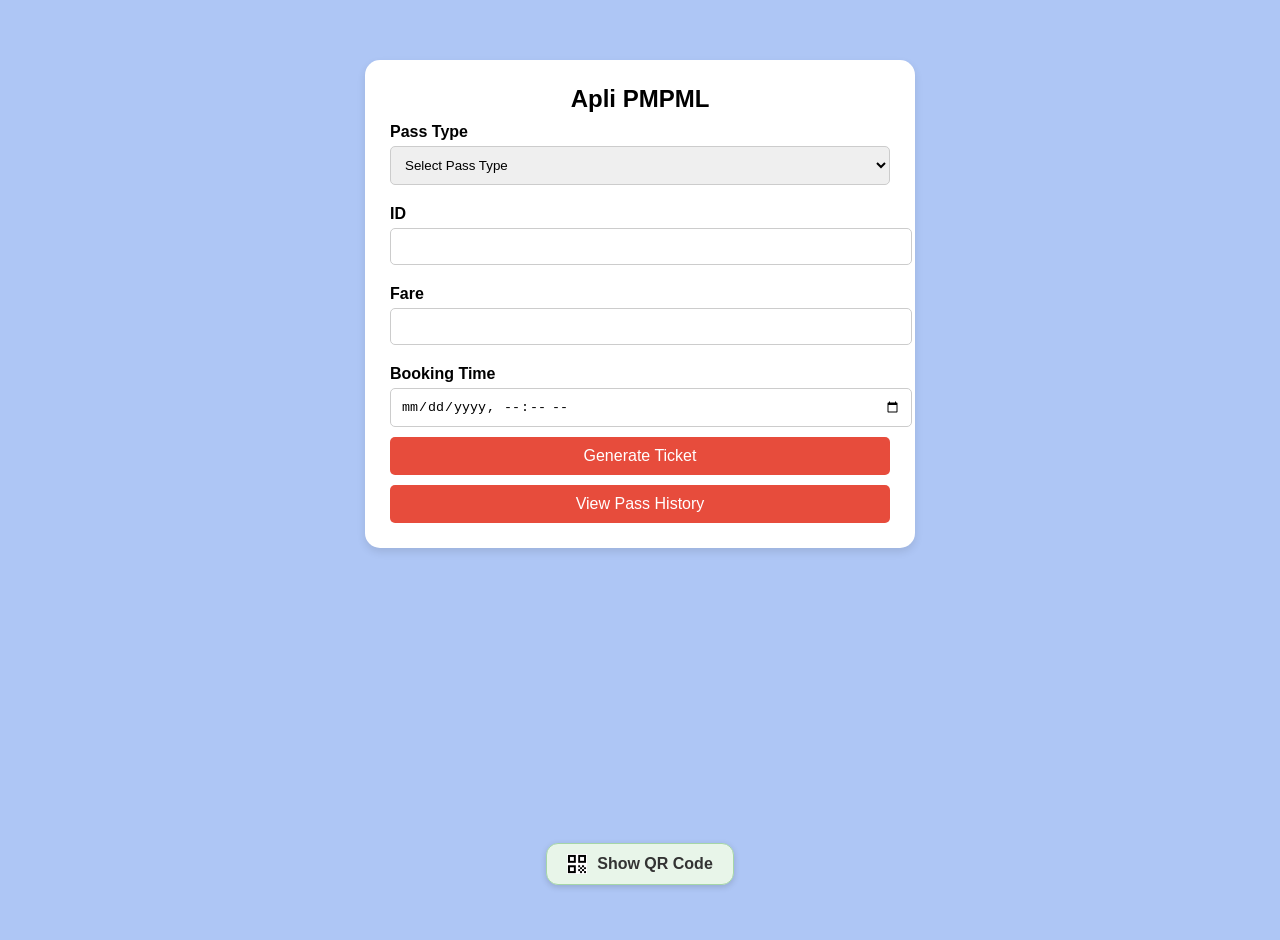
<file: index.html>
<!DOCTYPE html>
<html lang="en">
<head>
  <meta charset="UTF-8" />
  <meta name="viewport" content="width=device-width, initial-scale=1.0"/>
  <title>Apli PMPML</title>
  <link rel="stylesheet" href="styles.css" />
  <script src="script.js" defer></script>
</head>
<body>
  <div id="input-form" class="form-container">
    <h2>Apli PMPML</h2>
    <label for="route-select">Pass Type</label>
    <select id="route-select" onchange="setFare()" required>
      <option value="" disabled selected>Select Pass Type</option>
      <option value="PMC AND PCMC">PMC & PCMC</option>
    </select>

    <label for="tickets-input">ID</label>
    <input type="number" id="tickets-input" required />

    <label for="fare-input">Fare</label>
    <input type="number" id="fare-input" readonly required />

    <label for="booking-time-input">Booking Time</label>
    <input type="datetime-local" id="booking-time-input" required />

    <button onclick="generateTicket()">Generate Ticket</button>
    <button onclick="showPassHistory()" class="secondary-btn">View Pass History</button>
  </div>

  <div id="ticket-container" class="ticket-container" style="display: none;">
    <div class="header">
      <h3>पुणे महानगर परिवहन महामंडळ लि.</h3>
    </div>

    <div class="details">
      <div class="route">
        <span class="label">Pass Type</span>
        <span class="result" id="route"></span>
      </div>
      <div class="tickets">
        <span class="label">ID</span>
        <span class="result" id="tickets"></span>
      </div>
      <div class="fare">
        <span class="label">Fare</span>
        <span class="result" id="fare"></span>
      </div>
    </div>

    <hr class="dotted-line" />
    <div class="time-info">
      <div class="time">
        <p>Booking Time<br><strong><span id="booking-date"></span> | <span id="booking-time"></span></strong></p>
      </div>
      <div class="time">
        <p>Validity Time<br><strong><span id="validity-date"></span> | <span id="validity-time"></span></strong></p>
      </div>
    </div>

    <div class="ticket-no" id="ticket-number"></div>
    <hr class="dotted-line" />
    <div class="logo-container">
      <img src="logo.png" alt="PMPML Logo" class="pmpml-logo animated-logo" />
    </div>

    <div class="bottom">
      <h3>One Day Pass</h3>
    </div>

    <div id="countdown"></div>
  </div>

  <div class="qr-btn-container">
    <button class="qr-btn" onclick="toggleQR()">
      <img src="icon.png" alt="QR Icon" class="qr-icon" />
      Show QR Code
    </button>
  </div>

  <!-- QR Modal -->
  <div id="qr-popup">
    <div class="qr-popup-content">
      <span class="qr-popup-close" onclick="toggleQR()">&times;</span>
      <img src="qr.png" alt="QR Code" />
    </div>
  </div>

  <!-- History Modal -->
  <div id="history-modal" class="modal">
    <div class="modal-content">
      <span class="close" onclick="closeModal()">&times;</span>
      <button class="delete-all-btn" onclick="deleteAllPasses()">Delete All Passes</button>
      <div id="pass-list"></div>
    </div>
  </div>
</body>
</html>
</file>
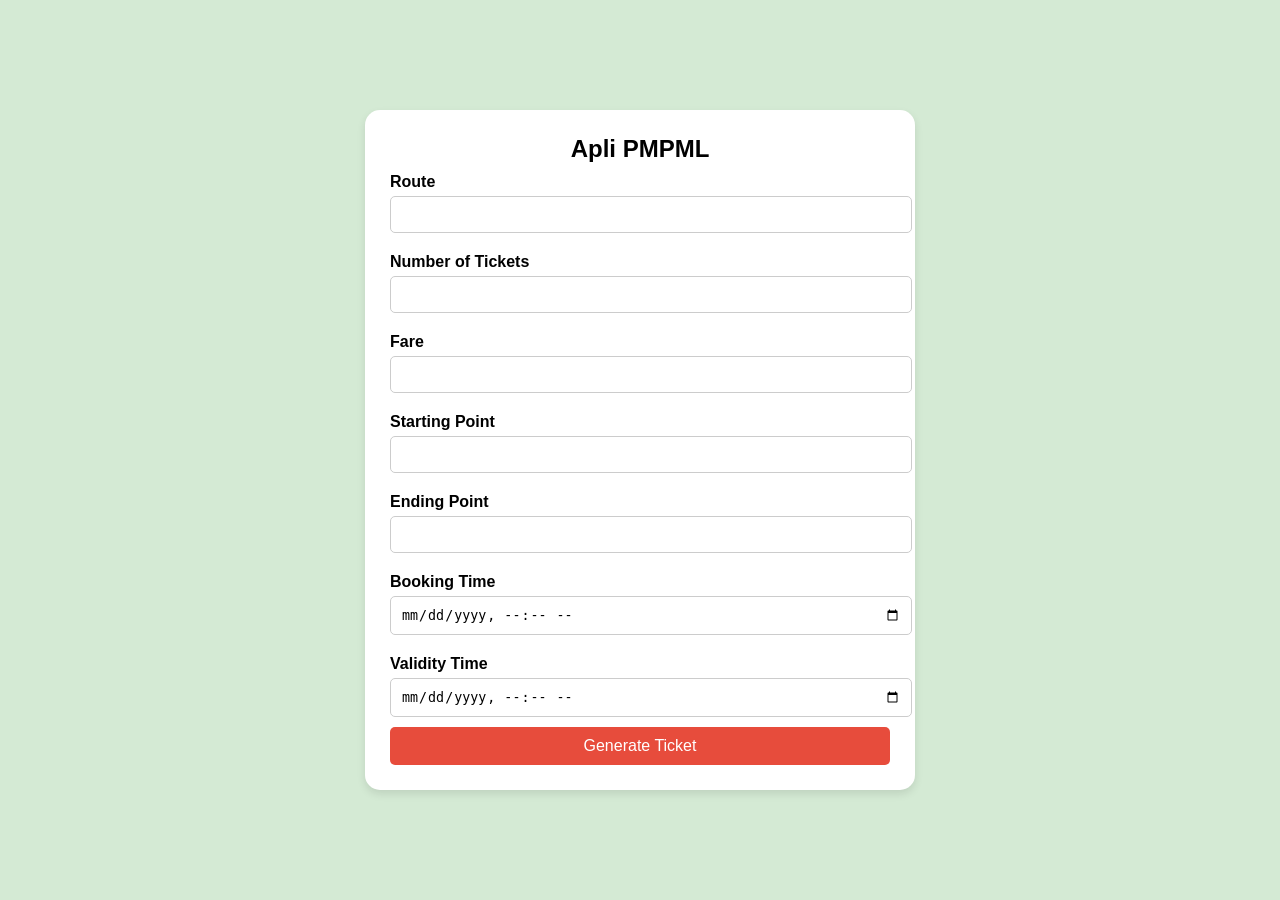
<file: Aapli_PMPML/index.html>
<!DOCTYPE html>
<html lang="en">
<head>
    <meta charset="UTF-8">
    <meta name="viewport" content="width=device-width, initial-scale=1.0">
    <title>Apli PMPML</title>
    <link rel="stylesheet" href="styles.css">
    <script src="script.js" defer></script>
</head>
<body>
    <!-- Input form -->
    <div id="input-form" class="form-container">
        <h2>Apli PMPML</h2>
        <label for="route-input">Route</label>
        <input type="text" id="route-input" required>
        
        <label for="tickets-input">Number of Tickets</label>
        <input type="number" id="tickets-input" required>
        
        <label for="fare-input">Fare</label>
        <input type="number" id="fare-input" required>
        
        <label for="start-point-input">Starting Point</label>
        <input type="text" id="start-point-input" required>
        
        <label for="end-point-input">Ending Point</label>
        <input type="text" id="end-point-input" required>
        
        <label for="booking-time-input">Booking Time</label>
        <input type="datetime-local" id="booking-time-input" required>
        
        <label for="validity-time-input">Validity Time</label>
        <input type="datetime-local" id="validity-time-input" required>
        
        <button onclick="generateTicket()">Generate Ticket</button>
    </div>

    <!-- Ticket display -->
    <div id="ticket-container" class="ticket-container" style="display: none;">
        <div class="header">
            <h3>पुणे महानगर परिवहन महामंडळ लि.</h3>
        </div>
        <div class="details">
            <div class="route">
                <span class="label">Route</span>
                <span class="result" id="route"></span>
            </div>
            <div class="tickets">
                <span class="label">Number of Tickets</span>
                <span class="result" id="tickets"></span>
            </div>
            <div class="fare">
                <span class="label">Fare</span>
                <span class="result" id="fare"></span>
            </div>
        </div>
        <div class="route-line">
           <strong><span id="start-point"></span></strong>
            <div class="arrow">&#x27A1;</div>
           <strong><span id="end-point"></span></strong>
        </div>
        <hr class="dotted-line">
        <div class="time-info">
            <div class="time">
                <p>Booking Time<br><strong><span id="booking-date"></span> | <span id="booking-time"></span></strong></p>
            </div>
            <div class="time">
                <p>Validity Time<br><strong><span id="validity-date"></span> | <span id="validity-time"></span></strong></p>
            </div>
        </div>
        <div class="ticket-no" id="ticket-number"></div>
        <hr class="dotted-line">
        <div class="logo-container">
            <img src="logo.png" alt="PMPML Logo" class="pmpml-logo animated-logo">
        </div>
    </div>
</body>
</html>
</file>
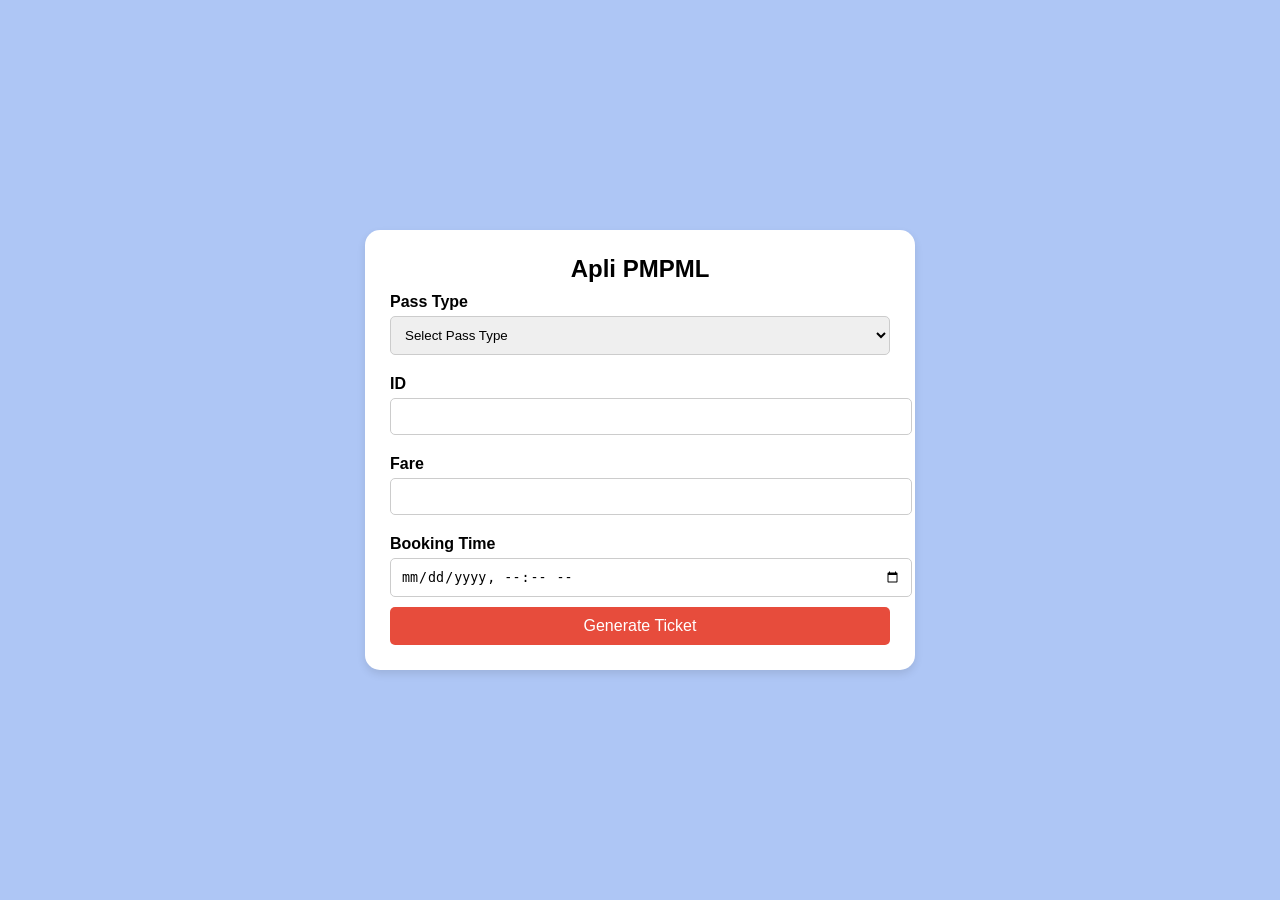
<file: Apli--PMPML/index.html>
<!DOCTYPE html>
<html lang="en">
<head>
    <meta charset="UTF-8">
    <meta name="viewport" content="width=device-width, initial-scale=1.0">
    <title>Apli PMPML</title>
    <link rel="stylesheet" href="styles.css">
    <script src="script.js" defer></script>
</head>
<body>
    <!-- Input form -->
    <div id="input-form" class="form-container">
        <h2>Apli PMPML</h2>
        <label for="route-select">Pass Type</label>
        <select id="route-select" onchange="setFare()" required>
            <option value="" disabled selected>Select Pass Type</option>
            <option value="Only PMC">Only PMC</option>
            <option value="Only PCMC">Only PCMC</option>
            <option value="PMC AND PCMC">PMC AND PCMC</option>
            <option value="All Routes">All Routes</option>
        </select>

        <label for="tickets-input">ID</label>
        <input type="number" id="tickets-input" required>

        <label for="fare-input">Fare</label>
        <input type="number" id="fare-input" readonly required>

        <label for="booking-time-input">Booking Time</label>
        <input type="datetime-local" id="booking-time-input" required>

        <button onclick="generateTicket()">Generate Ticket</button>
    </div>

    <!-- Ticket display -->
    <div id="ticket-container" class="ticket-container" style="display: none;">
        <div class="header">
            <h3>पुणे महानगर परिवहन महामंडळ लि.</h3>
        </div>
        <div class="details">
            <div class="route">
                <span class="label">Pass Type</span>
                <span class="result" id="route"></span>
            </div>
            <div class="tickets">
                <span class="label">ID</span>
                <span class="result" id="tickets"></span>
            </div>
            <div class="fare">
                <span class="label">Fare</span>
                <span class="result" id="fare"></span>
            </div>
        </div>
        
        <hr class="dotted-line">
        <div class="time-info">
            <div class="time">
                <p>Booking Time<br><strong><span id="booking-date"></span> | <span id="booking-time"></span></strong></p>
            </div>
            <div class="time">
                <p>Validity Time<br><strong><span id="validity-date"></span> | <span id="validity-time"></span></strong></p>
            </div>
        </div>
        <div class="ticket-no" id="ticket-number"></div>
        <hr class="dotted-line">
        <div class="logo-container">
            <img src="logo.png" alt="PMPML Logo" class="pmpml-logo animated-logo">
        </div>
        <div class="bottom">
          <h3>One Day Pass</h3>
        </div>
    </div>
</body>
</html>
</file>
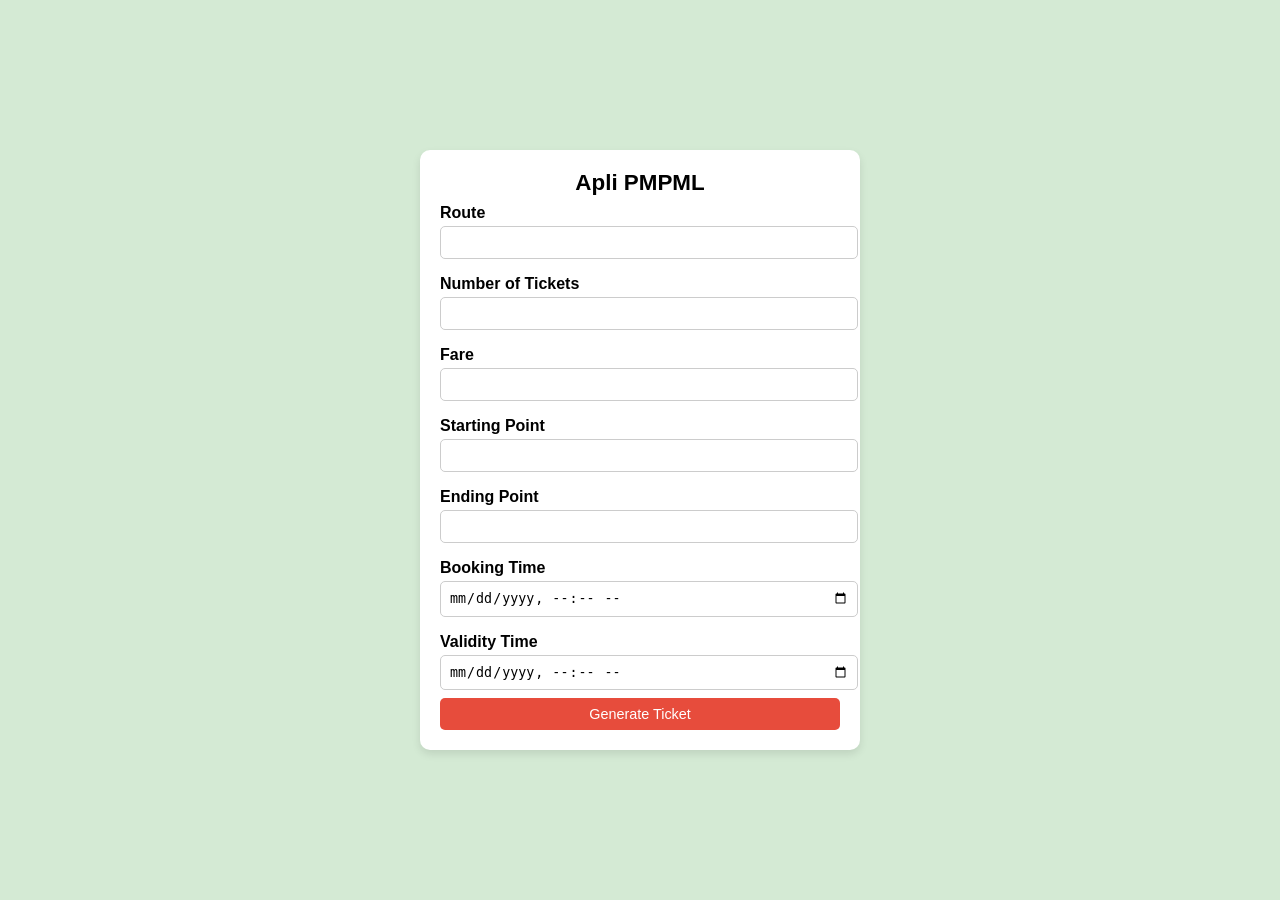
<file: Apli-Pmpml-8/index.html>
<!DOCTYPE html>
<html lang="en">
<head>
    <meta charset="UTF-8">
    <meta name="viewport" content="width=device-width, initial-scale=1.0">
    <title>Apli PMPML</title>
    <link rel="stylesheet" href="styles.css">
    <script src="script.js" defer></script>
</head>
<body>
    <!-- Input form -->
    <div id="input-form" class="form-container">
        <h2>Apli PMPML</h2>
        <label for="route-input">Route</label>
        <input type="text" id="route-input" required>
        
        <label for="tickets-input">Number of Tickets</label>
        <input type="number" id="tickets-input" required>
        
        <label for="fare-input">Fare</label>
        <input type="number" id="fare-input" required>
        
        <label for="start-point-input">Starting Point</label>
        <input type="text" id="start-point-input" required>
        
        <label for="end-point-input">Ending Point</label>
        <input type="text" id="end-point-input" required>
        
        <label for="booking-time-input">Booking Time</label>
        <input type="datetime-local" id="booking-time-input" required>
        
        <label for="validity-time-input">Validity Time</label>
        <input type="datetime-local" id="validity-time-input" required>
        
        <button onclick="generateTicket()">Generate Ticket</button>
    </div>

    <!-- Ticket display -->
    <div id="ticket-container" class="ticket-container" style="display: none;">
        <div class="header">
            <h3>पुणे महानगर परिवहन महामंडळ लि.</h3>
        </div>
        <div class="details">
            <div class="route">
                <span class="label">Route</span>
                <span class="result" id="route"></span>
            </div>
            <div class="tickets">
                <span class="label">Number of Tickets</span>
                <span class="result" id="tickets"></span>
            </div>
            <div class="fare">
                <span class="label">Fare</span>
                <span class="result" id="fare"></span>
            </div>
        </div>
        <div class="route-line">
            <span id="start-point" class="bold-text"></span>
            <div class="arrow">→</div>
            <strong><span id="end-point"></span></strong>
        </div>
        <hr class="dotted-line">
        <div class="time-info">
            <div class="time">
                <p>Booking Time<br><strong><span id="booking-date"></span> | <span id="booking-time"></span></strong></p>
            </div>
            <div class="time">
                <p>Validity Time<br><strong><span id="validity-date"></span> | <span id="validity-time"></span></strong></p>
            </div>
        </div>
        <div class="ticket-no" id="ticket-number"></div>
        <hr class="dotted-line">
        <div class="logo-container">
            <img src="logo.png" alt="PMPML Logo" class="pmpml-logo animated-logo">
        </div>
    </div>
</body>
</html>
</file>
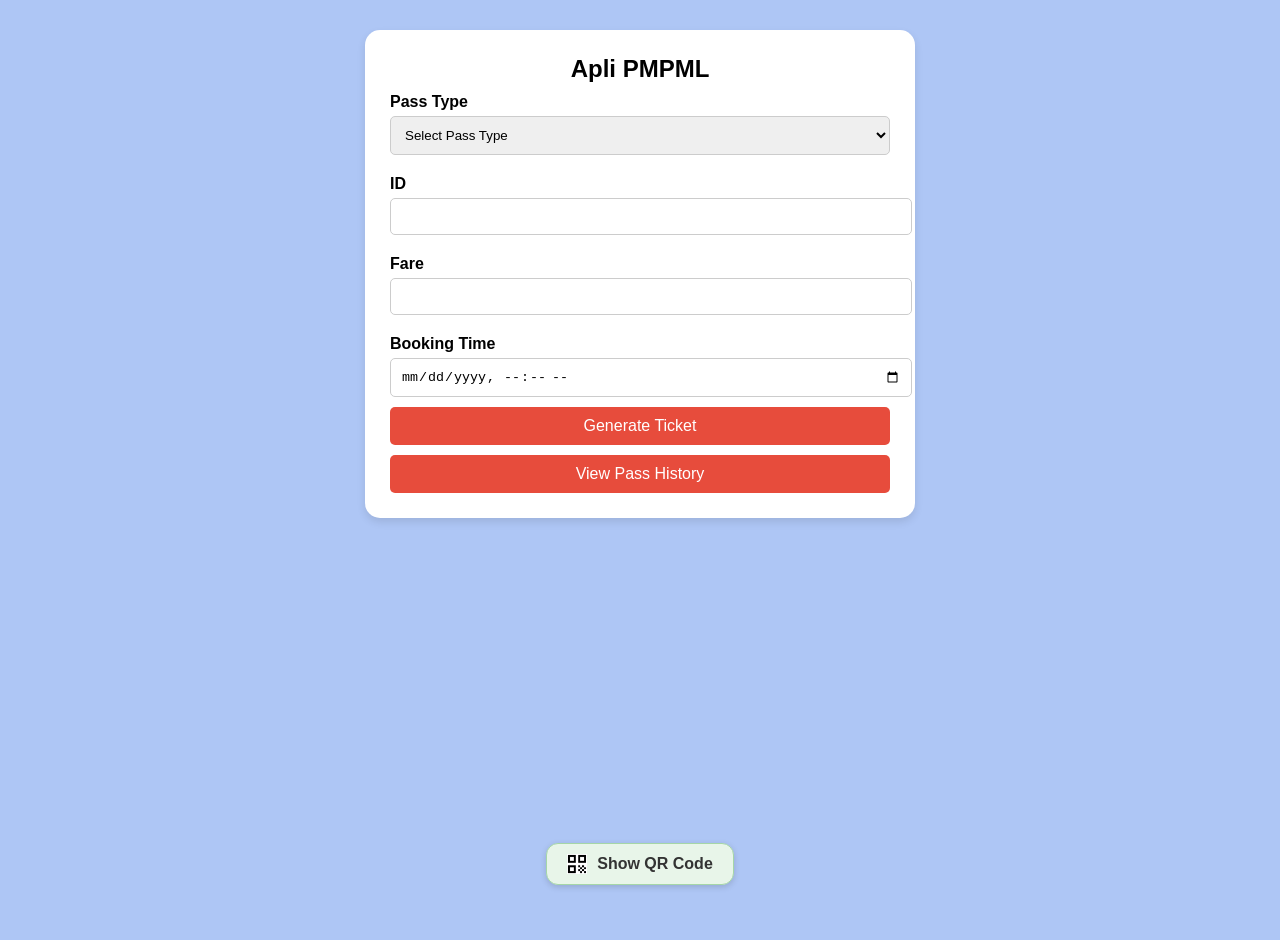
<file: Apli-PMPML-Pass-4/index.html>
<!DOCTYPE html>
<html lang="en">
<head>
  <meta charset="UTF-8" />
  <meta name="viewport" content="width=device-width, initial-scale=1.0"/>
  <title>Apli PMPML</title>
  <link rel="stylesheet" href="styles.css"/>
  <script src="script.js" defer></script>
</head>
<body>
  <!-- Input Form -->
  <div id="input-form" class="form-container">
    <h2>Apli PMPML</h2>
    <label for="route-select">Pass Type</label>
    <select id="route-select" onchange="setFare()" required>
      <option value="" disabled selected>Select Pass Type</option>
      <option value="Only PMC">Only PMC</option>
      <option value="Only PCMC">Only PCMC</option>
      <option value="PMC AND PCMC">PMC AND PCMC</option>
      <option value="All Routes">All Routes</option>
    </select>

    <label for="tickets-input">ID</label>
    <input type="number" id="tickets-input" required />

    <label for="fare-input">Fare</label>
    <input type="number" id="fare-input" readonly required />

    <label for="booking-time-input">Booking Time</label>
    <input type="datetime-local" id="booking-time-input" required />

    <button onclick="generateTicket()">Generate Ticket</button>
    <button onclick="showPassHistory()" class="secondary-btn">View Pass History</button>
  </div>

  <!-- Ticket Display -->
  <div id="ticket-container" class="ticket-container" style="display: none;">
    <div class="header">
      <h3>पुणे महानगर परिवहन महामंडळ लि.</h3>
    </div>
    <div class="details">
      <div class="route"><span class="label">Pass Type</span><span class="result" id="route"></span></div>
      <div class="tickets"><span class="label">ID</span><span class="result" id="tickets"></span></div>
      <div class="fare"><span class="label">Fare</span><span class="result" id="fare"></span></div>
    </div>

    <hr class="dotted-line" />
    <div class="time-info">
      <div class="time">
        <p>Booking Time<br><strong><span id="booking-date"></span> | <span id="booking-time"></span></strong></p>
      </div>
      <div class="time">
        <p>Validity Time<br><strong><span id="validity-date"></span> | <span id="validity-time"></span></strong></p>
      </div>
    </div>

    <div class="ticket-no" id="ticket-number"></div>
    <hr class="dotted-line" />
    <div class="logo-container">
      <img src="logo.png" alt="PMPML Logo" class="pmpml-logo animated-logo" />
    </div>
    <div class="bottom">
      <h3>One Day Pass</h3>
    </div>
    <div id="countdown">Expires in --:--:--</div>
  </div>

  <!-- QR Code Button -->
  <div class="qr-btn-container">
    <button class="qr-btn" onclick="toggleQR(true)">
      <img src="icon.png" alt="QR Icon" class="qr-icon" />
      Show QR Code
    </button>
  </div>

  <!-- QR Popup -->
  <div id="qr-popup" class="qr-popup">
    <div class="qr-content">
      <span class="close-qr" onclick="toggleQR(false)">&times;</span>
      <img src="qr.png" alt="QR Code" class="qr-image" />
    </div>
  </div>

  <!-- History Modal -->
  <div id="history-modal" class="modal">
    <div class="modal-content">
      <span class="close" onclick="closeModal()">&times;</span>
      <h3>Pass History</h3>
      <button onclick="deleteAllPasses()" class="delete-all-btn">Delete All Passes</button>
      <div id="pass-list"></div>
    </div>
  </div>
</body>
</html>
</file>
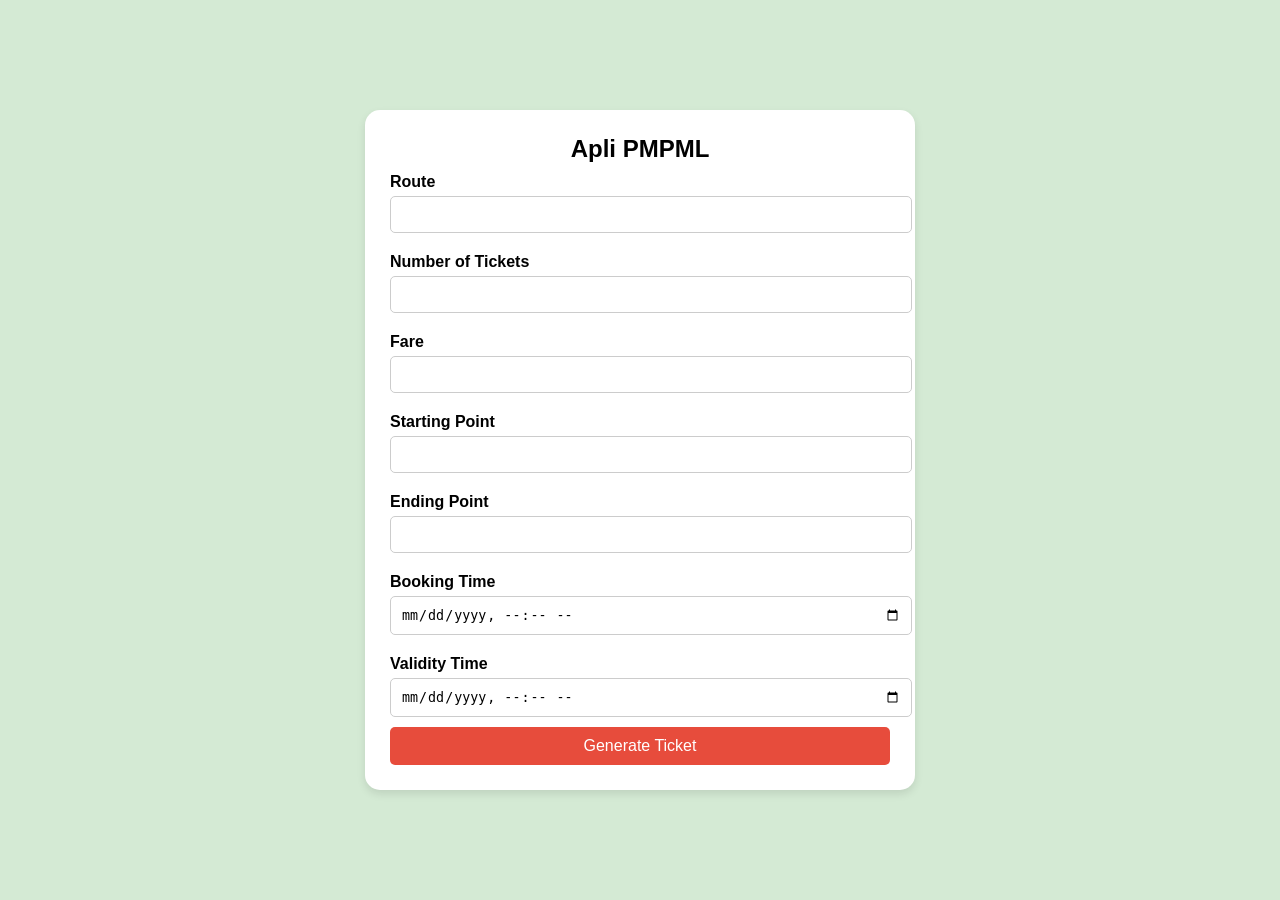
<file: Apli-PMPML/index.html>
<!DOCTYPE html>
<html lang="en">
<head>
    <meta charset="UTF-8">
    <meta name="viewport" content="width=device-width, initial-scale=1.0">
    <title>Apli PMPML</title>
    <link rel="stylesheet" href="styles.css">
    <script src="script.js" defer></script>
</head>
<body>
    <!-- Input form -->
    <div id="input-form" class="form-container">
        <h2>Apli PMPML</h2>
        <label for="route-input">Route</label>
        <input type="text" id="route-input" required>
        
        <label for="tickets-input">Number of Tickets</label>
        <input type="number" id="tickets-input" required>
        
        <label for="fare-input">Fare</label>
        <input type="number" id="fare-input" required>
        
        <label for="start-point-input">Starting Point</label>
        <input type="text" id="start-point-input" required>
        
        <label for="end-point-input">Ending Point</label>
        <input type="text" id="end-point-input" required>
        
        <label for="booking-time-input">Booking Time</label>
        <input type="datetime-local" id="booking-time-input" required>
        
        <label for="validity-time-input">Validity Time</label>
        <input type="datetime-local" id="validity-time-input" required>
        
        <button onclick="generateTicket()">Generate Ticket</button>
    </div>

    <!-- Ticket display -->
    <div id="ticket-container" class="ticket-container" style="display: none;">
        <div class="header">
            <h3>पुणे महानगर परिवहन महामंडळ लि.</h3>
        </div>
        <div class="details">
            <div class="route">
                <span class="label">Route</span>
                <span class="result" id="route"></span>
            </div>
            <div class="tickets">
                <span class="label">Number of Tickets</span>
                <span class="result" id="tickets"></span>
            </div>
            <div class="fare">
                <span class="label">Fare</span>
                <span class="result" id="fare"></span>
            </div>
        </div>
        <div class="route-line">
            <strong><span id="start-point"></span></strong>
            <div class="arrow">&#x27A1;</div>
            <strong><span id="end-point"></span></strong>
        </div>
        <hr class="dotted-line">
        <div class="time-info">
            <div class="time">
                <p>Booking Time<br><strong><span id="booking-date"></span> | <span id="booking-time"></span></strong></p>
            </div>
            <div class="time">
                <p>Validity Time<br><strong><span id="validity-date"></span> | <span id="validity-time"></span></strong></p>
            </div>
        </div>
        <div class="ticket-no" id="ticket-number"></div>
        <hr class="dotted-line">
        <div class="logo-container">
            <img src="logo.png" alt="PMPML Logo" class="pmpml-logo animated-logo">
        </div>
    </div>
</body>
</html>
</file>
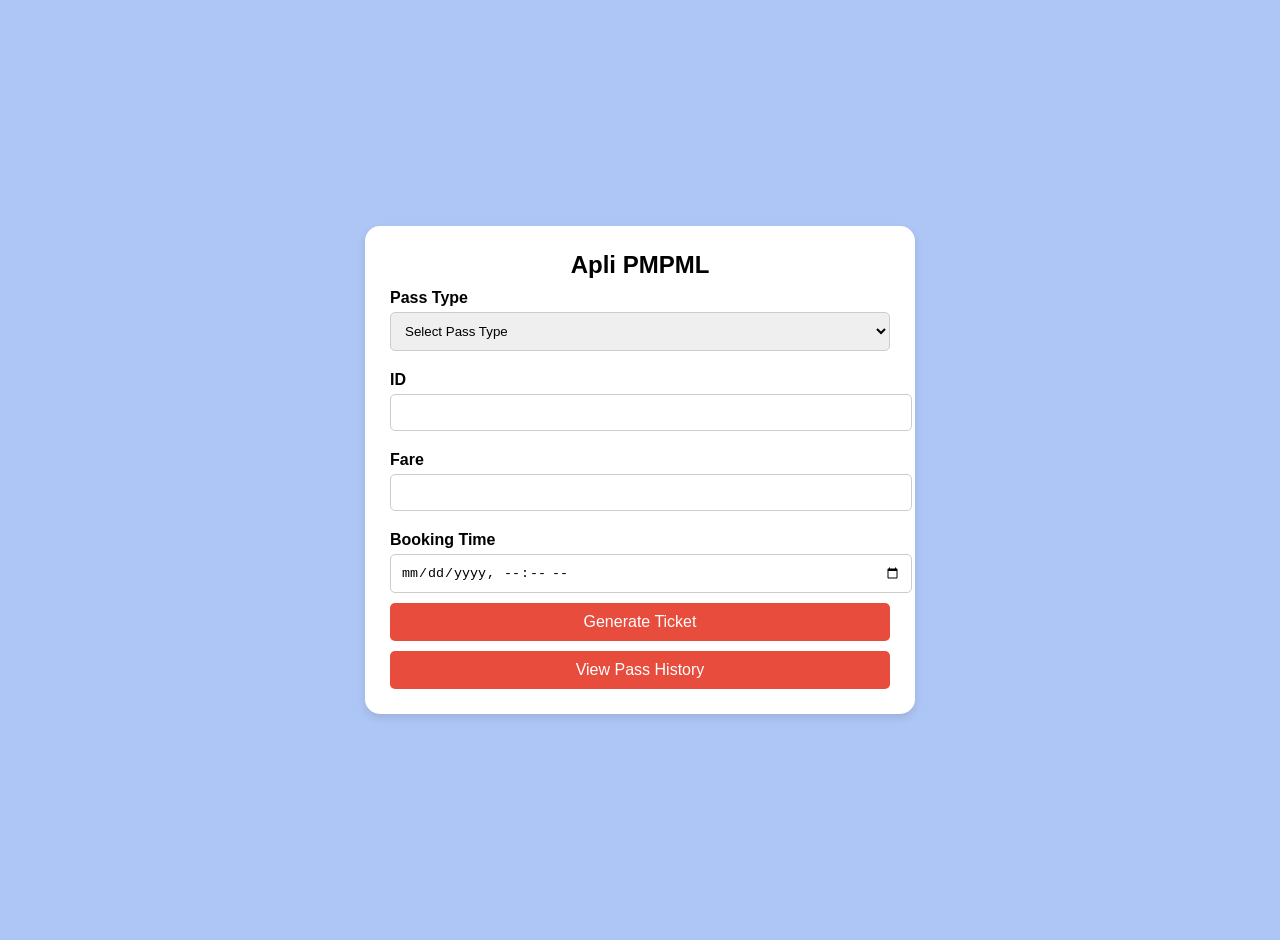
<file: Apli_PMPML-Pass/index.html>
<!DOCTYPE html>
<html lang="en">
<head>
    <meta charset="UTF-8">
    <meta name="viewport" content="width=device-width, initial-scale=1.0">
    <title>Apli PMPML</title>
    <link rel="stylesheet" href="styles.css">
    <script src="script.js" defer></script>
</head>
<body>
    <div id="input-form" class="form-container">
        <h2>Apli PMPML</h2>
        <label for="route-select">Pass Type</label>
        <select id="route-select" onchange="setFare()" required>
            <option value="" disabled selected>Select Pass Type</option>
            <option value="Only PMC">Only PMC</option>
            <option value="Only PCMC">Only PCMC</option>
            <option value="PMC AND PCMC">PMC AND PCMC</option>
            <option value="All Routes">All Routes</option>
        </select>

        <label for="tickets-input">ID</label>
        <input type="number" id="tickets-input" required>

        <label for="fare-input">Fare</label>
        <input type="number" id="fare-input" readonly required>

        <label for="booking-time-input">Booking Time</label>
        <input type="datetime-local" id="booking-time-input" required>

        <button onclick="generateTicket()">Generate Ticket</button>
        <button onclick="showPassHistory()" class="secondary-btn">View Pass History</button>
    </div>

    <div id="ticket-container" class="ticket-container" style="display: none;">
        <div class="header">
            <h3>पुणे महानगर परिवहन महामंडळ लि.</h3>
        </div>
        <div class="details">
            <div class="route">
                <span class="label">Pass Type</span>
                <span class="result" id="route"></span>
            </div>
            <div class="tickets">
                <span class="label">ID</span>
                <span class="result" id="tickets"></span>
            </div>
            <div class="fare">
                <span class="label">Fare</span>
                <span class="result" id="fare"></span>
            </div>
        </div>
        
        <hr class="dotted-line">
        <div class="time-info">
            <div class="time">
                <p>Booking Time<br><strong><span id="booking-date"></span> | <span id="booking-time"></span></strong></p>
            </div>
            <div class="time">
                <p>Validity Time<br><strong><span id="validity-date"></span> | <span id="validity-time"></span></strong></p>
            </div>
        </div>
        <div class="ticket-no" id="ticket-number"></div>
        <hr class="dotted-line">
        <div class="logo-container">
            <img src="logo.png" alt="PMPML Logo" class="pmpml-logo animated-logo">
        </div>
        <div class="bottom">
          <h3>One Day Pass</h3>
        </div>
    </div>

    <div id="history-modal" class="modal">
        <div class="modal-content">
            <span class="close" onclick="closeModal()">&times;</span>
            <h3>Pass History</h3>
            <button onclick="deleteAllPasses()" class="delete-all-btn">Delete All Passes</button>
            <div id="pass-list"></div>
        </div>
    </div>
</body>
</html>
</file>
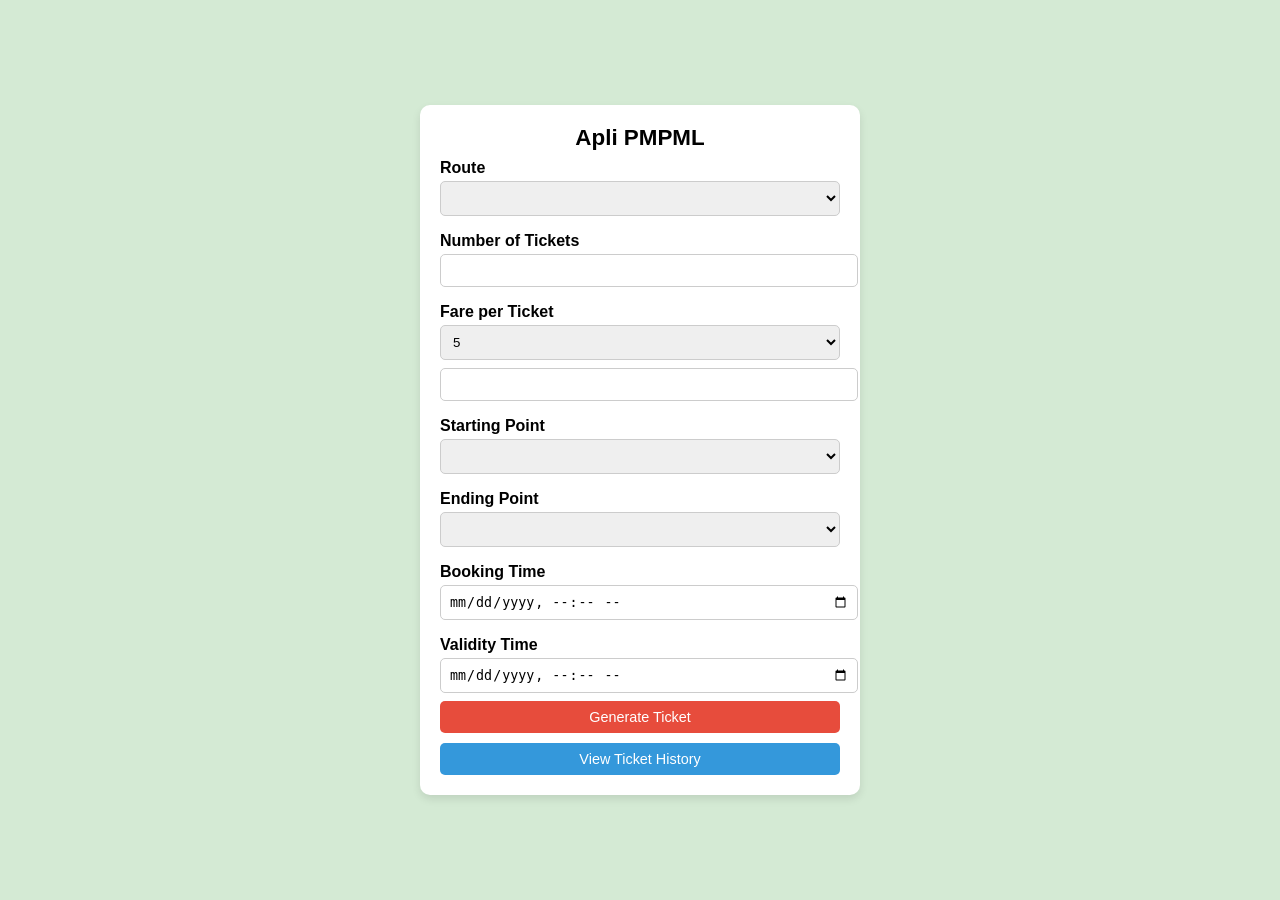
<file: Apli_Pmpml./index.html>
<!DOCTYPE html>
<html lang="en">
<head>
    <meta charset="UTF-8">
    <meta name="viewport" content="width=device-width, initial-scale=1.0">
    <title>Apli PMPML</title>
    <link rel="stylesheet" href="styles.css">
    <script src="script.js" defer></script>
</head>
<body>
    <div id="input-form" class="form-container">
        <h2>Apli PMPML</h2>
        
        <label for="route-select">Route</label>
        <select id="route-select" onchange="handleRouteSelect()">
            <option value="148">148</option>
            <option value="148A">148A</option>
            <option value="139">139</option>
            <option value="13A">13A</option>
            <option value="other">Other</option>
        </select>
        <input type="text" id="route-input" class="other-input" style="display: none;" required>

        <label for="tickets-input">Number of Tickets</label>
        <input type="number" id="tickets-input" required oninput="updateFare()">

        <label for="fare-per-ticket">Fare per Ticket</label>
        <select id="fare-per-ticket" onchange="updateFare()">
            <option value="5">5</option>
            <option value="10">10</option>
            <option value="15">15</option>
            <option value="20">20</option>
            <option value="25">25</option>
            <option value="other">Other</option>
        </select>
        <input type="number" id="fare-input" readonly required>

        <label for="start-point-select">Starting Point</label>
        <select id="start-point-select" onchange="handleStartPointSelect()">
            <option value="Pune Station">Pune Station</option>
            <option value="Yerwada">Yerwada</option>
            <option value="Mahatma Gandhi Stand">Mahatma Gandhi Stand</option>
            <option value="Khadki Bazar">Khadki Bazar</option>
            <option value="Bopodi">Bopodi</option>
            <option value="Juna Pulgate">Juna Pulgate</option>
            <option value="other">Other</option>
        </select>
        <input type="text" id="start-point-input" class="other-input" style="display: none;" required>

        <label for="end-point-select">Ending Point</label>
        <select id="end-point-select" onchange="handleEndPointSelect()">
            <option value="Pune Station">Pune Station</option>
            <option value="Yerwada">Yerwada</option>
            <option value="Mahatma Gandhi Stand">Mahatma Gandhi Stand</option>
            <option value="Khadki Bazar">Khadki Bazar</option>
            <option value="Bopodi">Bopodi</option>
            <option value="Juna Pulgate">Juna Pulgate</option>
            <option value="other">Other</option>
        </select>
        <input type="text" id="end-point-input" class="other-input" style="display: none;" required>

        <label for="booking-time-input">Booking Time</label>
        <input type="datetime-local" id="booking-time-input">

        <label for="validity-time-input">Validity Time</label>
        <input type="datetime-local" id="validity-time-input">

        <button onclick="generateTicket()">Generate Ticket</button>
        <button onclick="showHistory()" class="history-button">View Ticket History</button>
    </div>

    <div id="ticket-container" class="ticket-container" style="display: none;">
        <div class="header">
            <h3>पुणे महानगर परिवहन महामंडळ लि.</h3>
        </div>
        <div class="details">
            <div class="route">
                <span class="label">Route</span>
                <span class="result" id="route"></span>
            </div>
            <div class="tickets">
                <span class="label">Tickets count</span>
                <span class="result" id="tickets"></span>
            </div>
            <div class="fare">
                <span class="label">Fare</span>
                <span class="result" id="fare"></span>
            </div>
        </div>
        <div class="route-line">
            <span id="start-point" class="bold-text"></span>
            <div class="arrow">→</div>
            <strong><span id="end-point"></span></strong>
        </div>
        <hr class="dotted-line">
        <div class="time-info">
            <div class="time">
                <p>Booking Time<br><strong><span id="booking-date"></span> | <span id="booking-time"></span></strong></p>
            </div>
            <div class="time">
                <p>Validity Time<br><strong><span id="validity-date"></span> | <span id="validity-time"></span></strong></p>
            </div>
        </div>
        <div class="ticket-no" id="ticket-number"></div>
        <hr class="dotted-line">
        <div class="logo-container">
            <img src="logo.png" alt="PMPML Logo" class="pmpml-logo animated-logo">
        </div>
    </div>

    <div id="history-container" class="history-container" style="display: none;">
        <h3>Ticket History</h3>
        <button onclick="deleteAllTickets()" class="delete-all-button">Delete All Tickets</button>
        <div id="history-list"></div>
        <button onclick="showForm()" class="back-button">Back to Form</button>
    </div>
</body>
</html>
</file>
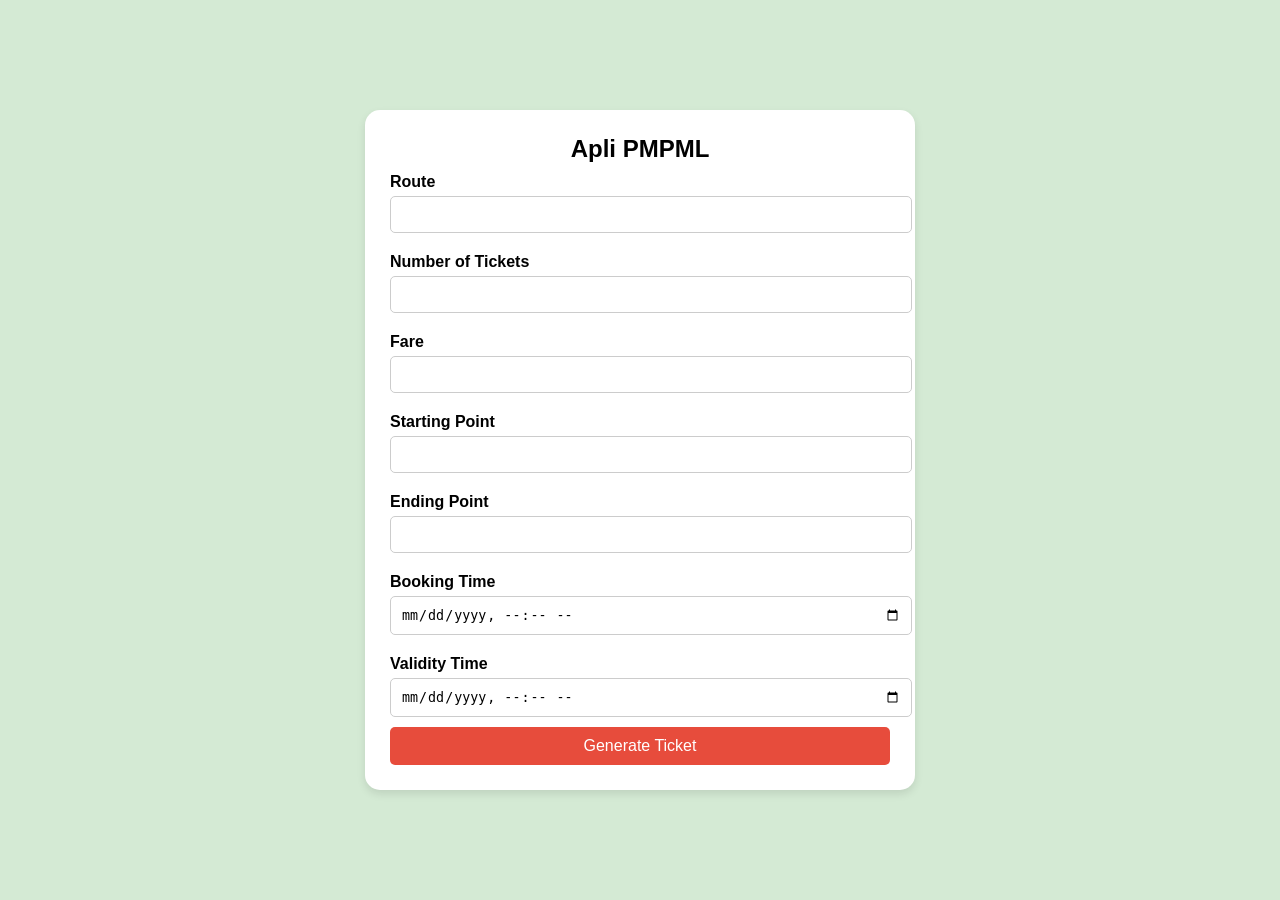
<file: Apli_PMPML/index.html>
<!DOCTYPE html>
<html lang="en">
<head>
    <meta charset="UTF-8">
    <meta name="viewport" content="width=device-width, initial-scale=1.0">
    <title>Apli PMPML</title>
    <link rel="stylesheet" href="styles.css">
    <script src="script.js" defer></script>
</head>
<body>
    <!-- Input form -->
    <div id="input-form" class="form-container">
        <h2>Apli PMPML</h2>
        <label for="route-input">Route</label>
        <input type="text" id="route-input" required>
        
        <label for="tickets-input">Number of Tickets</label>
        <input type="number" id="tickets-input" required>
        
        <label for="fare-input">Fare</label>
        <input type="number" id="fare-input" required>
        
        <label for="start-point-input">Starting Point</label>
        <input type="text" id="start-point-input" required>
        
        <label for="end-point-input">Ending Point</label>
        <input type="text" id="end-point-input" required>
        
        <label for="booking-time-input">Booking Time</label>
        <input type="datetime-local" id="booking-time-input" required>
        
        <label for="validity-time-input">Validity Time</label>
        <input type="datetime-local" id="validity-time-input" required>
        
        <button onclick="generateTicket()">Generate Ticket</button>
    </div>

    <!-- Ticket display -->
    <div id="ticket-container" class="ticket-container" style="display: none;">
        <div class="header">
            <h2>Pune Mahanagar Parivahan Mahamandal Ltd</h2>
        </div>
        <div class="details">
            <div class="route">
                <span class="label">Route</span>
                <span class="result" id="route"></span>
            </div>
            <div class="tickets">
                <span class="label">Number of Tickets</span>
                <span class="result" id="tickets"></span>
            </div>
            <div class="fare">
                <span class="label">Fare</span>
                <span class="result" id="fare"></span>
            </div>
        </div>
        <div class="route-line">
            <span id="start-point"></span>
            <div class="arrow">&#x27A1;</div>
            <span id="end-point"></span>
        </div>
        <hr class="dotted-line">
        <div class="time-info">
            <div class="time">
                <p><strong>Booking Time</strong><br><span id="booking-time"></span></p>
            </div>
            <div class="time">
                <p><strong>Validity Time</strong><br><span id="validity-time"></span></p>
            </div>
        </div>
        <div class="ticket-no" id="ticket-number"></div>
        <hr class="dotted-line">
        <div class="logo-container">
            <img src="logo.png" alt="PMPML Logo" class="pmpml-logo animated-logo">
        </div>
    </div>
</body>
</html>
</file>
<file: styles.css>
body {
  background-color: #AEC6F5;
  font-family: Arial, sans-serif;
  display: flex;
  flex-direction: column;
  align-items: center;
  justify-content: start;
  height: 100vh;
  margin: 0;
  padding: 20px;
  overflow: hidden;
}

.form-container,
.ticket-container {
  width: 90%;
  max-width: 500px;
  background-color: white;
  padding: 25px;
  border-radius: 15px;
  box-shadow: 0 4px 8px rgba(0, 0, 0, 0.1);
  position: relative;
  margin-bottom: 70px; /* ⬅️ leaves room for QR button */
  margin-top: 40px;    /* ⬅️ pulls white body down slightly */
}

.form-container h2,
.ticket-container .header h3 {
  margin: 0;
  font-size: 1.5em;
  text-align: center;
}

.form-container label {
  display: block;
  margin: 10px 0 5px;
  font-weight: bold;
}

.form-container input,
.form-container select {
  width: 100%;
  padding: 10px;
  margin-bottom: 10px;
  border: 1px solid #ccc;
  border-radius: 5px;
}

.form-container button {
  width: 100%;
  padding: 10px;
  background-color: #E74C3C;
  color: white;
  border: none;
  border-radius: 5px;
  font-size: 1em;
  cursor: pointer;
}

.form-container button:hover {
  background-color: #C0392B;
}

.secondary-btn {
  background-color: #3498db;
  margin-top: 10px;
}

.ticket-container {
  display: none;
}

.header {
  background-color: #F02323;
  color: white;
  padding: 0px;
  line-height: 2;
  position: relative;
  top: -30px;
  border-top-left-radius: 15px;
  border-top-right-radius: 15px;
  text-align: center;
  margin: -25px -25px 0 -25px;
}

.details {
  display: flex;
  justify-content: space-between;
  text-align: center;
  margin-top: -25px;
}

.details .label {
  font-size: 0.85em;
  color: gray;
}

.details .result {
  display: block;
  font-weight: bold;
  font-size: 1.1em;
  color: black;
  margin-top: 5px;
}

.dotted-line {
  border: none;
  border-top: 1px dashed #000;
  margin: 15px 0;
}

.time-info {
  display: flex;
  justify-content: space-between;
  padding: 10px 0;
  margin-bottom: 10px;
}

.ticket-no {
  text-align: center;
  font-weight: bold;
  margin-bottom: 15px;
  font-size: 1.2em;
}

.logo-container {
  display: flex;
  justify-content: center;
  margin-top: 1px;
  margin-bottom: 0;
}

.pmpml-logo {
  width: 250px;
  height: auto;
}

.bottom {
  background-color: #F02323;
  color: white;
  padding: 0px;
  line-height: 1;
  position: relative;
  top: -280px;
  text-align: center;
  margin: 0 -25px 15px -25px;
}

.animated-logo {
  animation: pulse 2s infinite;
}

@keyframes pulse {
  0% {
    transform: scale(1.3);
  }

  50% {
    transform: scale(0.4);
  }

  100% {
    transform: scale(1.3);
  }
}

/* ✅ Countdown Timer */
#countdown {
  background-color: #e0e0e0;
  color: black;
  text-align: center;
  padding: 8px;
  font-weight: bold;
  font-size: 14px;
  width: 115%;
  position: relative;
  left: -7.5%;
  border-bottom-left-radius: 15px;
  border-bottom-right-radius: 15px;
  box-sizing: border-box;
  margin-top: -1px;
  margin-bottom: 0;
  top: 25px;
}

/* ✅ QR Button (fixed at bottom of screen) */
.qr-btn-container {
  position: fixed;
  bottom: 15px;
  width: 100%;
  display: flex;
  justify-content: center;
  z-index: 1000;
}

.qr-btn {
  background-color: #e8f5e9;
  border: 1.5px solid #A5D6A7;
  color: #333;
  padding: 10px 20px;
  font-size: 16px;
  border-radius: 12px;
  font-weight: bold;
  display: flex;
  align-items: center;
  gap: 10px;
  box-shadow: 0 2px 6px rgba(0, 0, 0, 0.15);
}

.qr-btn:hover {
  background-color: #d0e9d2;
  cursor: pointer;
}

.qr-icon {
  width: 20px;
  height: 20px;
}

/* ✅ QR Modal */
#qr-popup {
  display: none;
  position: fixed;
  inset: 0;
  background-color: rgba(0, 0, 0, 0.6);
  justify-content: center;
  align-items: center;
  z-index: 9999;
}

.qr-popup-content {
  background-color: white;
  padding: 20px;
  border-radius: 12px;
  text-align: center;
  position: relative;
  max-width: 90vw;
  max-height: 90vh;
  overflow: hidden;
}

.qr-popup-content img {
  max-width: 100%;
  height: auto;
}

.qr-popup-close {
  position: absolute;
  top: 8px;
  right: 12px;
  font-size: 24px;
  font-weight: bold;
  color: black;
  cursor: pointer;
}

/* ✅ History Modal */
.modal {
  display: none;
  position: fixed;
  top: 0;
  left: 0;
  width: 100%;
  height: 100%;
  background-color: rgba(0, 0, 0, 0.5);
  z-index: 1000;
}

.modal-content {
  background-color: white;
  margin: 5% auto;
  padding: 20px;
  width: 90%;
  max-width: 600px;
  border-radius: 10px;
  position: relative;
  max-height: 90vh;
  overflow-y: auto;
}

.close {
  position: absolute;
  right: 20px;
  top: 10px;
  font-size: 28px;
  cursor: pointer;
}

.delete-all-btn {
  background-color: #e74c3c;
  color: white;
  border: none;
  padding: 8px 16px;
  border-radius: 5px;
  margin-bottom: 15px;
  cursor: pointer;
}

.pass-item {
  background-color: #f9f9f9;
  padding: 15px;
  margin-bottom: 10px;
  border-radius: 5px;
  cursor: pointer;
  display: flex;
  justify-content: space-between;
  align-items: center;
}

.pass-item:hover {
  background-color: #eee;
}

.pass-info {
  flex-grow: 1;
}

.delete-btn {
  background-color: #ff6666;
  color: white;
  border: none;
  padding: 5px 10px;
  border-radius: 3px;
  cursor: pointer;
  margin-left: 10px;
}
</file>
<file: Aapli_PMPML/styles.css>
body {
    background-color: #D4EAD4;
    font-family: Arial, sans-serif;
    display: flex;
    justify-content: center;
    align-items: center;
    height: 100vh;
    margin: 0;
}

.form-container, .ticket-container {
    width: 90%;
    max-width: 500px;
    background-color: white;
    padding: 25px;
    border-radius: 15px;
    box-shadow: 0 4px 8px rgba(0, 0, 0, 0.1);
    transition: transform 0.3s ease;
}

.form-container h2, .ticket-container .header h2 {
    margin: 0;
    font-size: 1.5em;
    text-align: center;
}

.form-container label {
    display: block;
    margin: 10px 0 5px;
    font-weight: bold;
}

.form-container input {
    width: 100%;
    padding: 10px;
    margin-bottom: 10px;
    border: 1px solid #ccc;
    border-radius: 5px;
}

.form-container button {
    width: 100%;
    padding: 10px;
    background-color: #E74C3C;
    color: white;
    border: none;
    border-radius: 5px;
    font-size: 1em;
    cursor: pointer;
}

.form-container button:hover {
    background-color: #C0392B;
}

.ticket-container {
    display: none;
}

.header {
    background-color: #F02323;
    padding: 1px; /* Reduced padding for slimmer header */
    text-align: center;
    border-radius: 10px;
    color: white;
    margin-bottom: 15px;
}

.details {
    display: flex;
    justify-content: space-between;
    margin-bottom: 15px;
    text-align: center;
}

.details .label {
    font-size: 0.85em;
    color: gray;
}

.details .result {
    display: block;
    font-weight: bold;
    font-size: 1.1em;
    color: black;
    margin-top: 5px;
}

.route-line {
    display: flex;
    justify-content: space-between;
    align-items: center;
    margin-bottom: 15px;
}

.arrow {
    font-size: 2em;
    color: gray;
    transform: scaleX(3);
    font-weight: normal;
}

.dotted-line {
    border: none;
    border-top: 1px dashed #000;
    margin: 15px 0;
}

.time-info {
    display: flex;
    justify-content: space-between;
    padding: 10px 0;
    margin-bottom: 10px;
}

.time p {
    margin: 0;
    font-size: 0.95em;
}

.ticket-no {
    text-align: center;
    font-weight: bold;
    margin-bottom: 15px;
    font-size: 1.2em;
}

.logo-container {
    display: flex;
    justify-content: center;
    margin-top: 15px;
}

.pmpml-logo {
    width: 250px;
    height: auto;
}

.animated-logo {
    animation: pulse 2s infinite;
}

@keyframes pulse {
    0% {
        transform: scale(1.3);
    }
    50% {
        transform: scale(0.4);
    }
    100% {
        transform: scale(1.3);
    }
}
</file>
<file: Apli--PMPML/styles.css>
/* General Body Styles */
body {
    background-color: #AEC6F5;
    font-family: Arial, sans-serif;
    display: flex;
    justify-content: center;
    align-items: center;
    height: 100vh;
    margin: 0;
}

/* Form and Ticket Container Styles */
.form-container, .ticket-container {
    width: 90%;
    max-width: 500px;
    background-color: white;
    padding: 25px;
    border-radius: 15px;
    box-shadow: 0 4px 8px rgba(0, 0, 0, 0.1);
    position: relative;
}

/* Form Header */
.form-container h2, .ticket-container .header h2 {
    margin: 0;
    font-size: 1.5em;
    text-align: center;
}

/* Input Form Styles */
.form-container label {
    display: block;
    margin: 10px 0 5px;
    font-weight: bold;
}

.form-container input, .form-container select {
    width: 100%;
    padding: 10px;
    margin-bottom: 10px;
    border: 1px solid #ccc;
    border-radius: 5px;
}

.form-container button {
    width: 100%;
    padding: 10px;
    background-color: #E74C3C;
    color: white;
    border: none;
    border-radius: 5px;
    font-size: 1em;
    cursor: pointer;
}

.form-container button:hover {
    background-color: #C0392B;
}

/* Ticket Container (Initially Hidden) */
.ticket-container {
    display: none;
}

/* Header Section Styles */
.header {
    background-color: #F02323;
    color: white;
    padding: 0px; /* Reduced height */
    line-height: 2;
    position: relative;
    top: -20px;
    border-radius: 15px 15px 0 0;
    text-align: center;
    margin: -25px -25px 0 -25px; /* Removed bottom margin */
}

/* Details Section Styles */
.details {
    display: flex;
    justify-content: space-between;
    text-align: center;
    margin-top: -25px; /* Adjusted to remove space */
}

.details .label {
    font-size: 0.85em;
    color: gray;
}

.details .result {
    display: block;
    font-weight: bold;
    font-size: 1.1em;
    color: black;
    margin-top: 5px;
}

/* Dashed Separator Line */
.dotted-line {
    border: none;
    border-top: 1px dashed #000;
    margin: 15px 0;
}

/* Time Information */
.time-info {
    display: flex;
    justify-content: space-between;
    padding: 10px 0;
    margin-bottom: 10px;
}

/* Ticket Number Styles */
.ticket-no {
    text-align: center;
    font-weight: bold;
    margin-bottom: 15px;
    font-size: 1.2em;
}

/* PMPML Logo */
.logo-container {
    display: flex;
    justify-content: center;
    margin-top: 1px; /* Adjusted top margin */
    margin-bottom: 0; /* Removed bottom margin */
}

.pmpml-logo {
    width: 250px;
    height: auto;
}

/* Bottom Section */
.bottom {
    background-color: #F02323;
    color: white;
    padding: 0px; /* Reduced height */
    line-height: 1;
    position: relative;
    top: 20px; /* Keep the bottom positioning */
    border-radius: 0 0 15px 15px;
    text-align: center;
    margin: 0 -25px -25px -25px; /* Removed top margin */
}

/* Animated Logo */
.animated-logo {
    animation: pulse 2s infinite;
}

@keyframes pulse {
    0% {
        transform: scale(1.3);
    }
    50% {
        transform: scale(0.4);
    }
    100% {
        transform: scale(1.3);
    }
}
</file>
<file: Apli-Pmpml-8/styles.css>
/* General Body Styles */
body {
    background-color: #D4EAD4;
    font-family: Arial, sans-serif;
    display: flex;
    justify-content: center;
    align-items: center;
    height: 100vh;
    margin: 0;
}

/* Form and Ticket Container Styles */
.form-container, .ticket-container {
    width: 85%;
    max-width: 400px; /* Reduced ticket size */
    background-color: white;
    padding: 20px;
    border-radius: 10px;
    box-shadow: 0 4px 8px rgba(0, 0, 0, 0.1);
    position: relative;
}

/* Form Header */
.form-container h2, .ticket-container .header h2 {
    margin: 0;
    font-size: 1.4em; /* Slightly smaller text */
    text-align: center;
}

/* Input Form Styles */
.form-container label {
    display: block;
    margin: 8px 0 4px;
    font-weight: bold;
}

.form-container input {
    width: 100%;
    padding: 8px;
    margin-bottom: 8px;
    border: 1px solid #ccc;
    border-radius: 5px;
}

.form-container button {
    width: 100%;
    padding: 8px;
    background-color: #E74C3C;
    color: white;
    border: none;
    border-radius: 5px;
    font-size: 0.9em;
    cursor: pointer;
}

.form-container button:hover {
    background-color: #C0392B;
}

/* Ticket Container (Initially Hidden) */
.ticket-container {
    display: none;
}

/* Header Section Styles */
.header {
    background-color: #F02323;
    color: white;
    padding: 8px 5; /* Ensures consistent padding */
    text-align: center;
    margin: -47px -20px 5px -20px; /* Moved header upward and reduced space below */
    border-radius: 10px 10px 0 0;
    font-size: 1.2em;
}

/* Details Section Styles */
.details {
    display: flex;
    justify-content: space-between;
    text-align: center;
    margin-top: -5px; /* Removed extra space above the details section */
    margin-bottom: 5px; /* Further reduced space below details */
}

.details .label {
    font-size: 0.8em; /* Smaller font size */
    color: gray;
}

.details .result {
    display: block;
    font-weight: bold;
    font-size: 1em;
    color: black;
    margin-top: 3px;
}

/* Dashed Separator Line */
.dotted-line {
    border: none;
    border-top: 1px dashed #000;
    margin: 10px 0; /* Reduced space above and below dotted line */
}

/* Time Information */
.time-info {
    display: flex;
    justify-content: space-between;
    padding: 5px 0; /* Reduced padding between booking and validity time */
    margin-bottom: 8px; /* Reduced bottom margin */
}

/* Ticket Number Styles */
.ticket-no {
    text-align: center;
    font-weight: bold;
    margin-bottom: 10px; /* Reduced margin */
    font-size: 1em;
}

/* PMPML Logo */
.logo-container {
    display: flex;
    justify-content: center;
    margin-top: 8px;
}

.pmpml-logo {
    width: 200px; /* Reduced logo size */
    height: auto;
}

/* Starting and Ending Point Styling */
.route-line {
    display: flex;
    justify-content: space-between;
    align-items: center;
    margin-top: 5px; /* Reduced space above starting/ending points */
    text-align: center;
    font-size: 1.1em; /* Slightly smaller font size */
    font-weight: bold;
    color: black;
}

.arrow {
    font-size: 2.5em; /* Kept wider arrow */
    color: black;
    margin: 0 15px;
}

/* Bottom Section */
.bottom {
    background-color: #F02323;
    color: white;
    padding: 8px;
    text-align: center;
    margin: 0 -20px -20px -20px;
    border-radius: 0 0 10px 10px;
}

/* Animated Logo */
.animated-logo {
    animation: pulse 2s infinite;
}

@keyframes pulse {
    0% {
        transform: scale(1.3);
    }
    50% {
        transform: scale(0.4);
    }
    100% {
        transform: scale(1.3);
    }
}
</file>
<file: Apli-PMPML-Pass-4/styles.css>
body {
  background-color: #AEC6F5;
  font-family: Arial, sans-serif;
  display: flex;
  flex-direction: column;
  align-items: center;
  justify-content: start;
  height: 100vh;
  margin: 0;
  padding: 20px;
  overflow: hidden;
}

.form-container,
.ticket-container {
  width: 90%;
  max-width: 500px;
  background-color: white;
  padding: 25px;
  border-radius: 15px;
  box-shadow: 0 4px 8px rgba(0, 0, 0, 0.1);
  position: relative;
  margin-bottom: 70px; /* ⬅️ leaves room for QR button */
  margin-top: 10px;    /* ⬅️ pulls white body down slightly */
}

.form-container h2,
.ticket-container .header h3 {
  margin: 0;
  font-size: 1.5em;
  text-align: center;
}

.form-container label {
  display: block;
  margin: 10px 0 5px;
  font-weight: bold;
}

.form-container input,
.form-container select {
  width: 100%;
  padding: 10px;
  margin-bottom: 10px;
  border: 1px solid #ccc;
  border-radius: 5px;
}

.form-container button {
  width: 100%;
  padding: 10px;
  background-color: #E74C3C;
  color: white;
  border: none;
  border-radius: 5px;
  font-size: 1em;
  cursor: pointer;
}

.form-container button:hover {
  background-color: #C0392B;
}

.secondary-btn {
  background-color: #3498db;
  margin-top: 10px;
}

.ticket-container {
  display: none;
}

.header {
  background-color: #F02323;
  color: white;
  padding: 0px;
  line-height: 2;
  position: relative;
  top: -30px;
  border-top-left-radius: 15px;
  border-top-right-radius: 15px;
  text-align: center;
  margin: -25px -25px 0 -25px;
}

.details {
  display: flex;
  justify-content: space-between;
  text-align: center;
  margin-top: -25px;
}

.details .label {
  font-size: 0.85em;
  color: gray;
}

.details .result {
  display: block;
  font-weight: bold;
  font-size: 1.1em;
  color: black;
  margin-top: 5px;
}

.dotted-line {
  border: none;
  border-top: 1px dashed #000;
  margin: 15px 0;
}

.time-info {
  display: flex;
  justify-content: space-between;
  padding: 10px 0;
  margin-bottom: 10px;
}

.ticket-no {
  text-align: center;
  font-weight: bold;
  margin-bottom: 15px;
  font-size: 1.2em;
}

.logo-container {
  display: flex;
  justify-content: center;
  margin-top: 1px;
  margin-bottom: 0;
}

.pmpml-logo {
  width: 250px;
  height: auto;
}

.bottom {
  background-color: #F02323;
  color: white;
  padding: 0px;
  line-height: 1;
  position: relative;
  top: -280px;
  text-align: center;
  margin: 0 -25px 15px -25px;
}

.animated-logo {
  animation: pulse 2s infinite;
}

@keyframes pulse {
  0% {
    transform: scale(1.3);
  }

  50% {
    transform: scale(0.4);
  }

  100% {
    transform: scale(1.3);
  }
}

/* ✅ Countdown Timer */
#countdown {
  background-color: #e0e0e0;
  color: black;
  text-align: center;
  padding: 8px;
  font-weight: bold;
  font-size: 14px;
  width: 115%;
  position: relative;
  left: -7.5%;
  border-bottom-left-radius: 15px;
  border-bottom-right-radius: 15px;
  box-sizing: border-box;
  margin-top: -1px;
  margin-bottom: 0;
  top: 25px;
}

/* ✅ QR Button (fixed at bottom of screen) */
.qr-btn-container {
  position: fixed;
  bottom: 15px;
  width: 100%;
  display: flex;
  justify-content: center;
  z-index: 1000;
}

.qr-btn {
  background-color: #e8f5e9;
  border: 1.5px solid #A5D6A7;
  color: #333;
  padding: 10px 20px;
  font-size: 16px;
  border-radius: 12px;
  font-weight: bold;
  display: flex;
  align-items: center;
  gap: 10px;
  box-shadow: 0 2px 6px rgba(0, 0, 0, 0.15);
}

.qr-btn:hover {
  background-color: #d0e9d2;
  cursor: pointer;
}

.qr-icon {
  width: 20px;
  height: 20px;
}

/* ✅ QR Modal */
#qr-popup {
  display: none;
  position: fixed;
  inset: 0;
  background-color: rgba(0, 0, 0, 0.6);
  justify-content: center;
  align-items: center;
  z-index: 9999;
}

.qr-popup-content {
  background-color: white;
  padding: 20px;
  border-radius: 12px;
  text-align: center;
  position: relative;
  max-width: 90vw;
  max-height: 90vh;
  overflow: hidden;
}

.qr-popup-content img {
  max-width: 100%;
  height: auto;
}

.qr-popup-close {
  position: absolute;
  top: 8px;
  right: 12px;
  font-size: 24px;
  font-weight: bold;
  color: black;
  cursor: pointer;
}

/* ✅ History Modal */
.modal {
  display: none;
  position: fixed;
  top: 0;
  left: 0;
  width: 100%;
  height: 100%;
  background-color: rgba(0, 0, 0, 0.5);
  z-index: 1000;
}

.modal-content {
  background-color: white;
  margin: 5% auto;
  padding: 20px;
  width: 90%;
  max-width: 600px;
  border-radius: 10px;
  position: relative;
  max-height: 90vh;
  overflow-y: auto;
}

.close {
  position: absolute;
  right: 20px;
  top: 10px;
  font-size: 28px;
  cursor: pointer;
}

.delete-all-btn {
  background-color: #e74c3c;
  color: white;
  border: none;
  padding: 8px 16px;
  border-radius: 5px;
  margin-bottom: 15px;
  cursor: pointer;
}

.pass-item {
  background-color: #f9f9f9;
  padding: 15px;
  margin-bottom: 10px;
  border-radius: 5px;
  cursor: pointer;
  display: flex;
  justify-content: space-between;
  align-items: center;
}

.pass-item:hover {
  background-color: #eee;
}

.pass-info {
  flex-grow: 1;
}

.delete-btn {
  background-color: #ff6666;
  color: white;
  border: none;
  padding: 5px 10px;
  border-radius: 3px;
  cursor: pointer;
  margin-left: 10px;
}
</file>
<file: Apli-PMPML/styles.css>
/* General Body Styles */
body {
    background-color: #D4EAD4;
    font-family: Arial, sans-serif;
    display: flex;
    justify-content: center;
    align-items: center;
    height: 100vh;
    margin: 0;
}

/* Form and Ticket Container Styles */
.form-container, .ticket-container {
    width: 90%;
    max-width: 500px;
    background-color: white;
    padding: 25px;
    border-radius: 15px;
    box-shadow: 0 4px 8px rgba(0, 0, 0, 0.1);
    position: relative;
}

/* Form Header */
.form-container h2, .ticket-container .header h2 {
    margin: 0;
    font-size: 1.5em;
    text-align: center;
}

/* Input Form Styles */
.form-container label {
    display: block;
    margin: 10px 0 5px;
    font-weight: bold;
}

.form-container input, .form-container select {
    width: 100%;
    padding: 10px;
    margin-bottom: 10px;
    border: 1px solid #ccc;
    border-radius: 5px;
}

.form-container button {
    width: 100%;
    padding: 10px;
    background-color: #E74C3C;
    color: white;
    border: none;
    border-radius: 5px;
    font-size: 1em;
    cursor: pointer;
}

.form-container button:hover {
    background-color: #C0392B;
}

/* Ticket Container (Initially Hidden) */
.ticket-container {
    display: none;
}

/* Header Section Styles */
.header {
    background-color: #F02323;
    color: white;
    padding: 1px 0; /* Reduced height of header */
    line-height: 1;
    text-align: center;
    margin: -25px -25px 15px -25px; /* Shifted header upward */
    border-radius: 15px 15px 0 0;
}

/* Details Section Styles */
.details {
    display: flex;
    justify-content: space-between;
    text-align: center;
    margin-top: -5px;
    margin-bottom: 20px;
}

.details .label {
    font-size: 0.85em;
    color: gray;
}

.details .result {
    display: block;
    font-weight: bold;
    font-size: 1.1em;
    color: black;
    margin-top: 5px;
}

/* Dashed Separator Line */
.dotted-line {
    border: none;
    border-top: 1px dashed #000;
    margin: 15px 0;
}

/* Time Information */
.time-info {
    display: flex;
    justify-content: space-between;
    padding: 10px 0;
    margin-bottom: 10px;
}

/* Ticket Number Styles */
.ticket-no {
    text-align: center;
    font-weight: bold;
    margin-bottom: 15px;
    font-size: 1.2em;
}

/* PMPML Logo */
.logo-container {
    display: flex;
    justify-content: center;
    margin-top: 1px;
    margin-bottom: 0;
}

.pmpml-logo {
    width: 250px;
    height: auto;
}

/* Starting and Ending Point Styling */
.route-line {
    display: flex;
    justify-content: center;
    align-items: center;
    margin-top: 10px;
    text-align: center;
}

.route-line .arrow {
    font-size: 1em; /* Made the arrow wider */
    color: black;  /* Changed arrow color to bold black */
    padding: 0 10px;
    margin: 0 20px;
    display: inline-block;
    transform: scaleX(3.5);
}

.route-line strong {
    font-size: 1.2em;
    font-weight: bold;
    color: black;
}

/* Bottom Section */
.bottom {
    background-color: #F02323;
    color: white;
    padding: 0px;
    line-height: 1;
    position: relative;
    top: 20px;
    border-radius: 0 0 15px 15px;
    text-align: center;
    margin: 0 -25px -25px -25px;
}

/* Animated Logo */
.animated-logo {
    animation: pulse 2s infinite;
}

@keyframes pulse {
    0% {
        transform: scale(1.3);
    }
    50% {
        transform: scale(0.4);
    }
    100% {
        transform: scale(1.3);
    }
}
</file>
<file: Apli_PMPML-Pass/styles.css>
body {
    background-color: #AEC6F5;
    font-family: Arial, sans-serif;
    display: flex;
    justify-content: center;
    align-items: center;
    min-height: 100vh;
    margin: 0;
    padding: 20px;
}

.form-container, .ticket-container {
    width: 90%;
    max-width: 500px;
    background-color: white;
    padding: 25px;
    border-radius: 15px;
    box-shadow: 0 4px 8px rgba(0, 0, 0, 0.1);
    position: relative;
}

.form-container h2, .ticket-container .header h3 {
    margin: 0;
    font-size: 1.5em;
    text-align: center;
}

.form-container label {
    display: block;
    margin: 10px 0 5px;
    font-weight: bold;
}

.form-container input, .form-container select {
    width: 100%;
    padding: 10px;
    margin-bottom: 10px;
    border: 1px solid #ccc;
    border-radius: 5px;
}

.form-container button {
    width: 100%;
    padding: 10px;
    background-color: #E74C3C;
    color: white;
    border: none;
    border-radius: 5px;
    font-size: 1em;
    cursor: pointer;
}

.form-container button:hover {
    background-color: #C0392B;
}

.secondary-btn {
    background-color: #3498db;
    margin-top: 10px;
}

.ticket-container {
    display: none;
}

.header {
    background-color: #F02323;
    color: white;
    padding: 0px;
    line-height: 2;
    position: relative;
    top: -30px;
    border-radius: 15px 15px 0 0;
    text-align: center;
    margin: -25px -25px 0 -25px;
}

.details {
    display: flex;
    justify-content: space-between;
    text-align: center;
    margin-top: -25px;
}

.details .label {
    font-size: 0.85em;
    color: gray;
}

.details .result {
    display: block;
    font-weight: bold;
    font-size: 1.1em;
    color: black;
    margin-top: 5px;
}

.dotted-line {
    border: none;
    border-top: 1px dashed #000;
    margin: 15px 0;
}

.time-info {
    display: flex;
    justify-content: space-between;
    padding: 10px 0;
    margin-bottom: 10px;
}

.ticket-no {
    text-align: center;
    font-weight: bold;
    margin-bottom: 15px;
    font-size: 1.2em;
}

.logo-container {
    display: flex;
    justify-content: center;
    margin-top: 1px;
    margin-bottom: 0;
}

.pmpml-logo {
    width: 250px;
    height: auto;
}

.bottom {
    background-color: #F02323;
    color: white;
    padding: 0px;
    line-height: 1;
    position: relative;
    top: 20px;
    border-radius: 0 0 15px 15px;
    text-align: center;
    margin: 0 -25px -25px -25px;
}

.animated-logo {
    animation: pulse 2s infinite;
}

@keyframes pulse {
    0% { transform: scale(1.3); }
    50% { transform: scale(0.4); }
    100% { transform: scale(1.3); }
}

.modal {
    display: none;
    position: fixed;
    top: 0;
    left: 0;
    width: 100%;
    height: 100%;
    background-color: rgba(0, 0, 0, 0.5);
    z-index: 1000;
}

.modal-content {
    background-color: white;
    margin: 5% auto;
    padding: 20px;
    width: 90%;
    max-width: 600px;
    border-radius: 10px;
    position: relative;
}

.close {
    position: absolute;
    right: 20px;
    top: 10px;
    font-size: 28px;
    cursor: pointer;
}

.delete-all-btn {
    background-color: #e74c3c;
    color: white;
    border: none;
    padding: 8px 16px;
    border-radius: 5px;
    margin-bottom: 15px;
    cursor: pointer;
}

.pass-item {
    background-color: #f9f9f9;
    padding: 15px;
    margin-bottom: 10px;
    border-radius: 5px;
    cursor: pointer;
    display: flex;
    justify-content: space-between;
    align-items: center;
}

.pass-item:hover {
    background-color: #eee;
}

.pass-info {
    flex-grow: 1;
}

.delete-btn {
    background-color: #ff6666;
    color: white;
    border: none;
    padding: 5px 10px;
    border-radius: 3px;
    cursor: pointer;
    margin-left: 10px;
}
</file>
<file: Apli_Pmpml./styles.css>
body {
    background-color: #D4EAD4;
    font-family: Arial, sans-serif;
    display: flex;
    justify-content: center;
    align-items: center;
    height: 100vh;
    margin: 0;
}

.form-container, .ticket-container, .history-container {
    width: 85%;
    max-width: 400px;
    background-color: white;
    padding: 20px;
    border-radius: 10px;
    box-shadow: 0 4px 8px rgba(0, 0, 0, 0.1);
    position: relative;
}

.form-container h2, .ticket-container .header h2 {
    margin: 0;
    font-size: 1.4em;
    text-align: center;
}

.form-container label {
    display: block;
    margin: 8px 0 4px;
    font-weight: bold;
}

.form-container input, .form-container select {
    width: 100%;
    padding: 8px;
    margin-bottom: 8px;
    border: 1px solid #ccc;
    border-radius: 5px;
}

.form-container button {
    width: 100%;
    padding: 8px;
    background-color: #E74C3C;
    color: white;
    border: none;
    border-radius: 5px;
    font-size: 0.9em;
    cursor: pointer;
}

.form-container button:hover {
    background-color: #C0392B;
}

.history-button {
    background-color: #3498DB !important;
    margin-top: 10px;
}

.back-button, .delete-all-button {
    background-color: #27AE60 !important;
    margin-top: 10px;
}

.delete-button {
    background-color: #E74C3C !important;
    float: right;
    padding: 2px 8px;
    font-size: 0.8em;
    pointer-events: auto;
}

.ticket-container {
    display: none;
}

.header {
    background-color: #F02323;
    color: white;
    padding: 8px 5;
    text-align: center;
    margin: -47px -20px 5px -20px;
    border-radius: 10px 10px 0 0;
    font-size: 1.2em;
}

.details {
    display: flex;
    justify-content: space-between;
    text-align: center;
    margin-top: -5px;
    margin-bottom: 5px;
}

.details .label {
    font-size: 0.8em;
    color: gray;
}

.details .result {
    display: block;
    font-weight: bold;
    font-size: 1em;
    color: black;
    margin-top: 3px;
}

.dotted-line {
    border: none;
    border-top: 1px dashed #000;
    margin: 10px 0;
}

.time-info {
    display: flex;
    justify-content: space-between;
    padding: 5px 0;
    margin-bottom: 8px;
}

.ticket-no {
    text-align: center;
    font-weight: bold;
    margin-bottom: 10px;
    font-size: 1em;
}

.logo-container {
    display: flex;
    justify-content: center;
    margin-top: 8px;
}

.pmpml-logo {
    width: 200px;
    height: auto;
}

.route-line {
    display: flex;
    justify-content: space-between;
    align-items: center;
    margin-top: 5px;
    text-align: center;
    font-size: 1.1em;
    font-weight: bold;
    color: black;
}

.arrow {
    font-size: 2.5em;
    color: black;
    margin: 0 15px;
}

.history-container {
    display: none;
}

.ticket-item {
    padding: 10px;
    border-bottom: 1px solid #eee;
    cursor: pointer;
    position: relative;
}

.ticket-item:hover {
    background-color: #f5f5f5;
}

.animated-logo {
    animation: pulse 2s infinite;
}

@keyframes pulse {
    0% { transform: scale(1.3); }
    50% { transform: scale(0.4); }
    100% { transform: scale(1.3); }
}

.other-input {
    margin-top: 5px;
}
</file>
<file: Apli_PMPML/styles.css>
body {
    background-color: #D4EAD4; /* Lighter green */
    font-family: Arial, sans-serif;
    display: flex;
    justify-content: center;
    align-items: center;
    height: 100vh;
    margin: 0;
}

.form-container, .ticket-container {
    width: 90%;
    max-width: 500px;
    background-color: white;
    padding: 25px;
    border-radius: 15px;
    box-shadow: 0 4px 8px rgba(0, 0, 0, 0.1);
    transition: transform 0.3s ease;
}

.form-container h2, .ticket-container .header h2 {
    margin: 0;
    font-size: 1.5em;
    text-align: center;
}

.form-container label {
    display: block;
    margin: 10px 0 5px;
    font-weight: bold;
}

.form-container input {
    width: 100%;
    padding: 10px;
    margin-bottom: 10px;
    border: 1px solid #ccc;
    border-radius: 5px;
}

.form-container button {
    width: 100%;
    padding: 10px;
    background-color: #E74C3C;
    color: white;
    border: none;
    border-radius: 5px;
    font-size: 1em;
    cursor: pointer;
}

.form-container button:hover {
    background-color: #C0392B;
}

.ticket-container {
    display: none;
}

.header {
    background-color: #E74C3C;
    padding: 12px;
    text-align: center;
    border-radius: 10px;
    color: white;
    margin-bottom: 15px;
}

.details {
    display: flex;
    justify-content: space-between;
    margin-bottom: 15px;
    text-align: center;
}

.details .label {
    font-size: 0.85em;
    color: gray;
}

.details .result {
    display: block;
    font-weight: bold;
    font-size: 1.1em;
    color: black;
    margin-top: 5px;
}

.route-line {
    display: flex;
    justify-content: space-between;
    align-items: center;
    margin-bottom: 15px;
}

.arrow {
    font-size: 2em;
    color: gray;
    transform: scaleX(3);
    font-weight: normal;
}

.dotted-line {
    border: none;
    border-top: 1px dashed #000;
    margin: 15px 0;
}

.time-info {
    display: flex;
    justify-content: space-between;
    padding: 10px 0;
    margin-bottom: 10px;
}

.time p {
    margin: 0;
    font-size: 0.95em;
}

.ticket-no {
    text-align: center;
    font-weight: bold;
    margin-bottom: 15px;
    font-size: 1.2em;
}

.logo-container {
    display: flex;
    justify-content: center;
    margin-top: 15px;
}

.pmpml-logo {
    width: 250px; /* Increased size */
    height: auto;
}

.animated-logo {
    animation: pulse 2s infinite;
}

@keyframes pulse {
    0% {
        transform: scale(1.3);
    }
    50% {
        transform: scale(0.1);
    }
    100% {
        transform: scale(1.3);
    }
}
</file>
